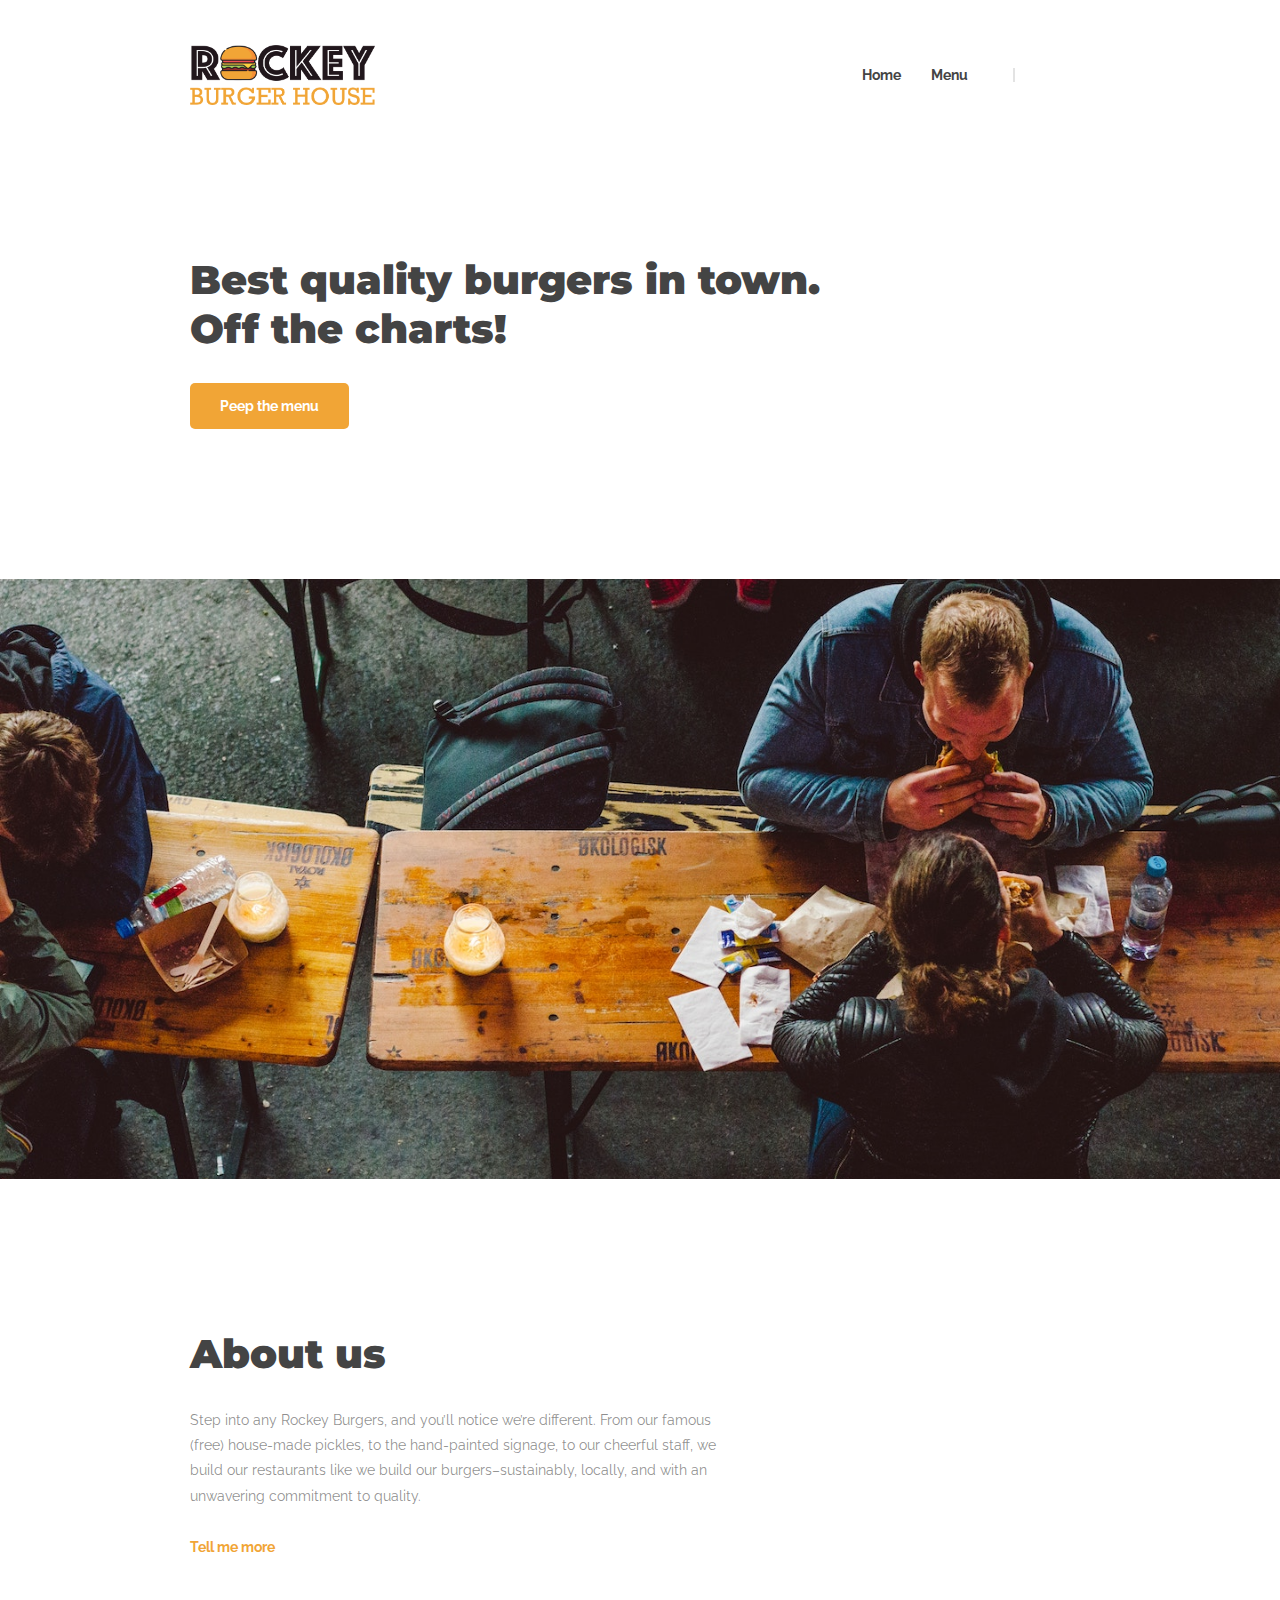
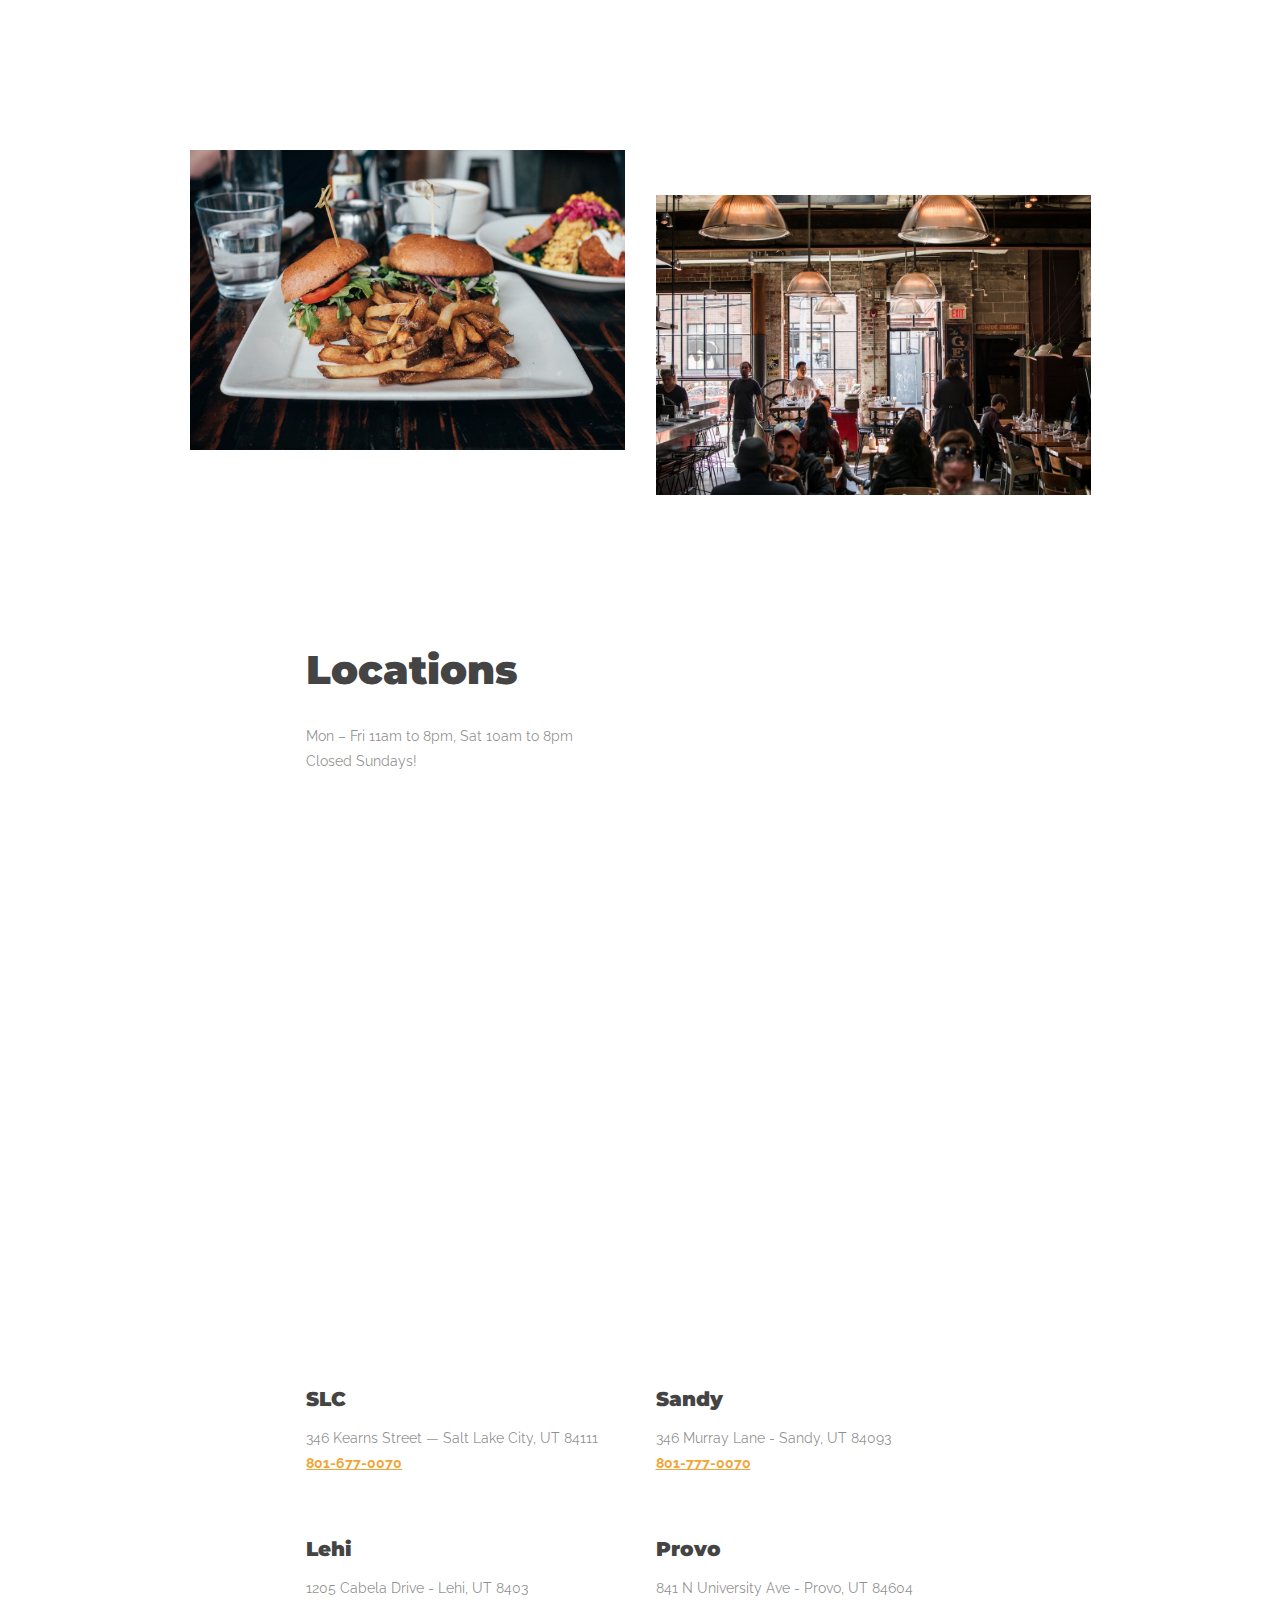
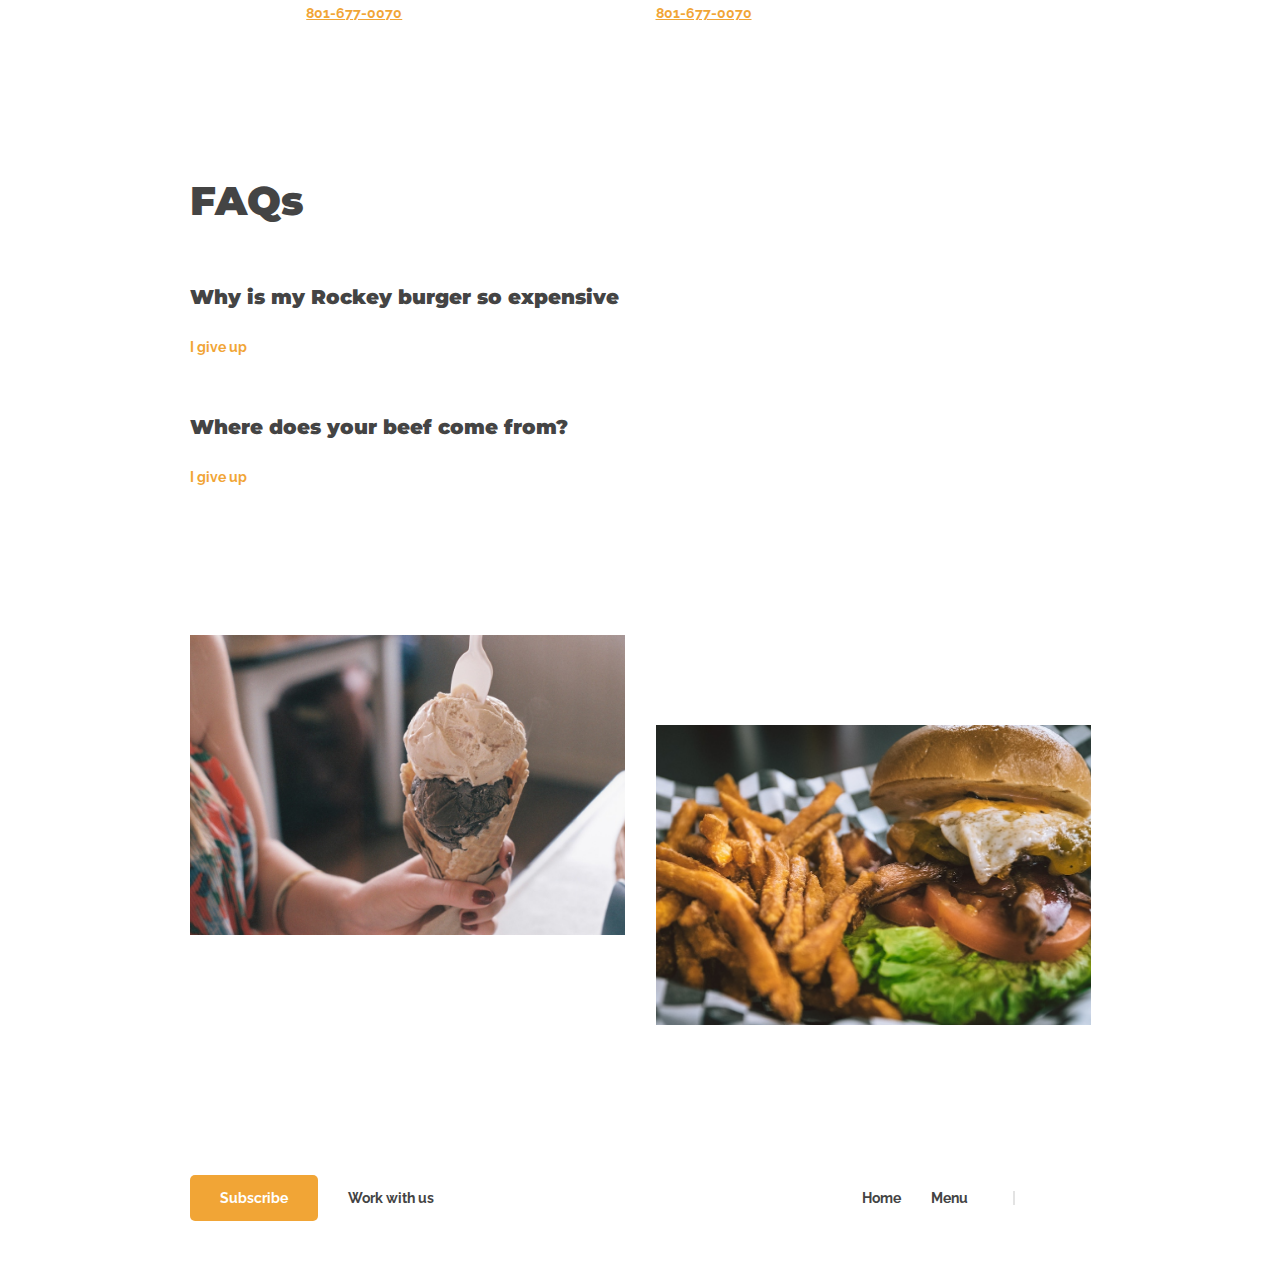
<file: index.html>
<!DOCTYPE html>
<html>
  <head>
    <title>Rockey Burgers</title>
    <meta charset="utf-8">
    <meta name="viewport" content="width=device-width, initial-scale=1.0">
    <link rel="stylesheet" href="https://fonts.googleapis.com/css?family=Montserrat:900|Raleway:400,700">
    <link rel="stylesheet" href="https://use.fontawesome.com/releases/v5.3.1/css/all.css" integrity="sha384-mzrmE5qonljUremFsqc01SB46JvROS7bZs3IO2EmfFsd15uHvIt+Y8vEf7N7fWAU" crossorigin="anonymous">
    <script src="https://ajax.googleapis.com/ajax/libs/jquery/3.3.1/jquery.min.js" defer></script>
    <script src="src/js/main.js" defer></script>
    <link rel="stylesheet" href="src/css/main.css">
  </head>
  <body>
    <div class="overlay" id="sub">
      <div class="modal">
        <div class="modal-marg"><i class="fas fa-times-circle" id="sub-close"></i>
          <h2>Subscribe</h2>
          <p>Don't miss out on any discounts!</p>
          <form>
            <div class="form-group">
              <label>Full name</label>
              <input type="text">
            </div>
            <div class="form-group">
              <label>Email</label>
              <input type="email">
            </div>
            <div class="form-group">
              <label>Phone</label>
              <input type="text">
            </div>
            <div class="form-group">
              <input type="submit">
            </div>
          </form>
        </div>
      </div>
    </div>
    <div class="overlay" id="work">
      <div class="modal">
        <div class="modal-marg"><i class="fas fa-times-circle" id="work-close"></i>
          <h2>Jobs</h2>
          <p>Join our great team!</p>
          <form>
            <div class="form-group">
              <label>Name</label>
              <input type="text" placeholder="First">
              <input type="text" placeholder="Last">
            </div>
            <div class="form-group">
              <label>Address</label>
              <input type="text" placeholder="Line 1">
              <input type="text" placeholder="Line 2">
            </div>
            <div class="form-group">
              <label>City</label>
              <input type="text">
            </div>
            <div class="form-group">
              <label>State</label>
              <input type="text">
            </div>
            <div class="form-group">
              <label>Zip</label>
              <input type="text">
            </div>
            <div class="form-group">
              <label>Phone</label>
              <input type="text">
            </div>
            <div class="form-group">
              <label>Email</label>
              <input type="email">
            </div>
            <div class="form-group">
              <label>Work history</label>
              <p>Tell us about your last two jobs. What did you do? Who did you work for? How long were you there?</p>
              <input type="text">
              <input type="text">
            </div>
            <div class="form-group">
              <label>Availability<br></label><input type="radio" name="availability" value="male" checked> Daytime
<input type="radio" name="availability" value="female"> Evenings
<input type="radio" name="availability" value="other"> Anytime  
            </div>
            <div class="form-group">
              <label>What makes you a great fit?</label>
              <input type="text">
            </div>
            <div class="form-group">
              <input type="submit">
            </div>
          </form>
        </div>
      </div>
    </div>
    <div class="container">
      <div class="marg">
        <div class="header"><img class="logo" src="src/images/logo.png" alt="rockey burgers logo">
          <div class="nav">
            <div class="nav-links"><a href="#">Home</a><a href="src/pug/menu.html">Menu</a></div>
            <div class="spacer"></div>
            <div class="nav-socials"><a href="#"><i class="fab fa-twitter"></i></a><a href="https://www.facebook.com/keyburgers"><i class="fab fa-facebook"></i></a></div>
          </div>
        </div>
        <div class="slogan">
          <h1>Best quality burgers in town.<br>Off the charts!</h1><a class="button" href="src/pug/menu.html">Peep the menu</a>
        </div>
      </div>
    </div>
    <div class="hero" id="home-hero"></div>
    <div class="container">
      <div class="marg">
        <div class="about">
          <div class="row">
            <div class="col col--5-of-8">
              <h1>About us</h1>
              <p>Step into any Rockey Burgers, and you’ll notice we’re different. From our famous (free) house-made pickles, to the hand-painted signage, to our cheerful staff, we build our restaurants like we build our burgers–sustainably, locally, and with an unwavering commitment to quality.</p>
              <div id="about-more">
                <p>Fresh, quality produce, meat, dairy and buns, sourced from partners located just miles from our restaurants, are the ingredients to making the perfect burger. This commitment to creating the best possible food for our guests is a direct reflection of our promise of creating fast food burgers using slow food values.</p>
                <h2>Bite into any Super burger, and taste the difference. Our burgers, fries, and shakes are made with the finest, freshest ingredients available.</h2>
                <p>All our beef is Rockey Farms, humanely-raised, vegetarian-fed, ground fresh daily, and sourced from a family-owned ranch.</p>
                <p>All of our shakes and cones are made with organic cream from Rockey Creamery, a small, family-owned, organic farm located South of Nephi, Utah.</p>
                <p>Our buns are baked to our specification by an artisan baker in Nephi, UT.</p>
                <p>The potatoes we use to make our French fries are made from potatoes grown in North America by growers who are required to identify the genetic source of their seed potatoes. We do not work with genetically modified potato varieties. Our potatoes are processed fresh off the field and delivered to us without any modifications. We proudly serve Sir Kensington ketchup.</p>
              </div>
              <div class="cta" id="about-cta">
                <div class="cta-content"><a>Tell me more</a><i class="fas fa-arrow-alt-circle-down"></i></div>
              </div>
            </div>
          </div>
        </div>
        <div class="tiles">
          <div class="row">
            <div class="col col--1-of-2">
              <div class="tile" id="menu-hero"></div>
            </div>
            <div class="col col--1-of-2">
              <div class="tile tile-down" id="interior"></div>
            </div>
          </div>
        </div>
        <div class="locations">
          <div class="row">
            <div class="col col--4-of-8 col--push-1-of-8">
              <div class="locations-title">
                <h1>Locations</h1>
                <p>Mon – Fri 11am to 8pm, Sat 10am to 8pm<br>Closed Sundays!</p>
              </div>
            </div>
          </div>
          <iframe src="https://www.google.com/maps/embed?pb=!1m18!1m12!1m3!1d3531.6878218168486!2d-111.89544191502549!3d40.7687590188219!2m3!1f0!2f0!3f0!3m2!1i1024!2i768!4f13.1!3m3!1m2!1s0x8752f508b7dc56a9%3A0x13d77d6e854d7e79!2sCity+Creek+Center!5e0!3m2!1sen!2sus!4v1537643803330" frameborder="0" style="border:0" allowfullscreen></iframe>
          <div class="columns">
            <div class="row">
              <div class="col col--3-of-8 col--push-1-of-8">
                <div class="column-item">
                  <h2>SLC</h2>
                  <p>346 Kearns Street — Salt Lake City, UT 84111<br><u>801-677-0070</u></p>
                </div>
              </div>
              <div class="col col--3-of-8">
                <div class="column-item">
                  <h2>Sandy</h2>
                  <p>346 Murray Lane - Sandy, UT 84093<br><u>801-777-0070</u></p>
                </div>
              </div>
            </div>
            <div class="row">
              <div class="col col--3-of-8 col--push-1-of-8">
                <div class="column-item">
                  <h2>Lehi</h2>
                  <p>1205 Cabela Drive - Lehi, UT 8403<br><u>801-677-0070</u></p>
                </div>
              </div>
              <div class="col col--3-of-8">
                <div class="column-item">
                  <h2>Provo</h2>
                  <p>841 N University Ave - Provo, UT 84604<br><u>801-677-0070</u></p>
                </div>
              </div>
            </div>
          </div>
        </div>
        <div class="faqs">
          <div class="row">
            <div class="col col--5-of-8">
              <h1>FAQs</h1>
              <div class="question">
                <h2>Why is my Rockey burger so expensive</h2>
                <div id="whyburger-more">
                  <p>We focus on making meals with the best and freshest ingredients, like humanely-raised beef that is ground fresh each day, organic chicken, and Rockey Family Dairy’s organic cream for our ice cream cones, sundaes and shakes.</p>
                  <p>Our commitment to freshness and quality means higher prices than you’d find at traditional fast-food burger chains. It also means food that tastes way better — because, well, it is.</p>
                </div>
                <div class="cta" id="whyburger-cta">
                  <div class="cta-content"><a>I give up</a><i class="fas fa-arrow-alt-circle-down"></i></div>
                </div>
              </div>
              <div class="question">
                <h2>Where does your beef come from?</h2>
                <div id="wherebeef-more">
                  <p>We source our humanely-raised, vegetarian-fed beef from local, family-owned ranches. We use an 85% to 15% protein to fat blend, a mixture of the lean protein and the marbling found on in a cut of steak for our ground beef. The mixture is ground daily, and thus, our burgers taste so amazing.</p>
                </div>
                <div class="cta" id="wherebeef-cta">
                  <div class="cta-content"><a>I give up</a><i class="fas fa-arrow-alt-circle-down"></i></div>
                </div>
              </div>
            </div>
          </div>
        </div>
        <div class="tiles">
          <div class="row">
            <div class="col col--1-of-2">
              <div class="tile" id="ice-cream"></div>
            </div>
            <div class="col col--1-of-2">
              <div class="tile tile-down" id="burger"></div>
            </div>
          </div>
        </div>
        <div class="footer">
          <div class="actions"><a class="button" id="sub-open">Subscribe</a><a id="work-open">Work with us</a></div>
          <div class="nav">
            <div class="nav-links"><a href="#">Home</a><a href="src/pug/menu.html">Menu</a></div>
            <div class="spacer"></div>
            <div class="nav-socials"><a href="http://www.twitter.com/keyburgers"><i class="fab fa-twitter"></i></a><a href="https://www.facebook.com/keyburgers"><i class="fab fa-facebook"></i></a></div>
          </div>
        </div>
      </div>
    </div>
  </body>
</html>
</file>
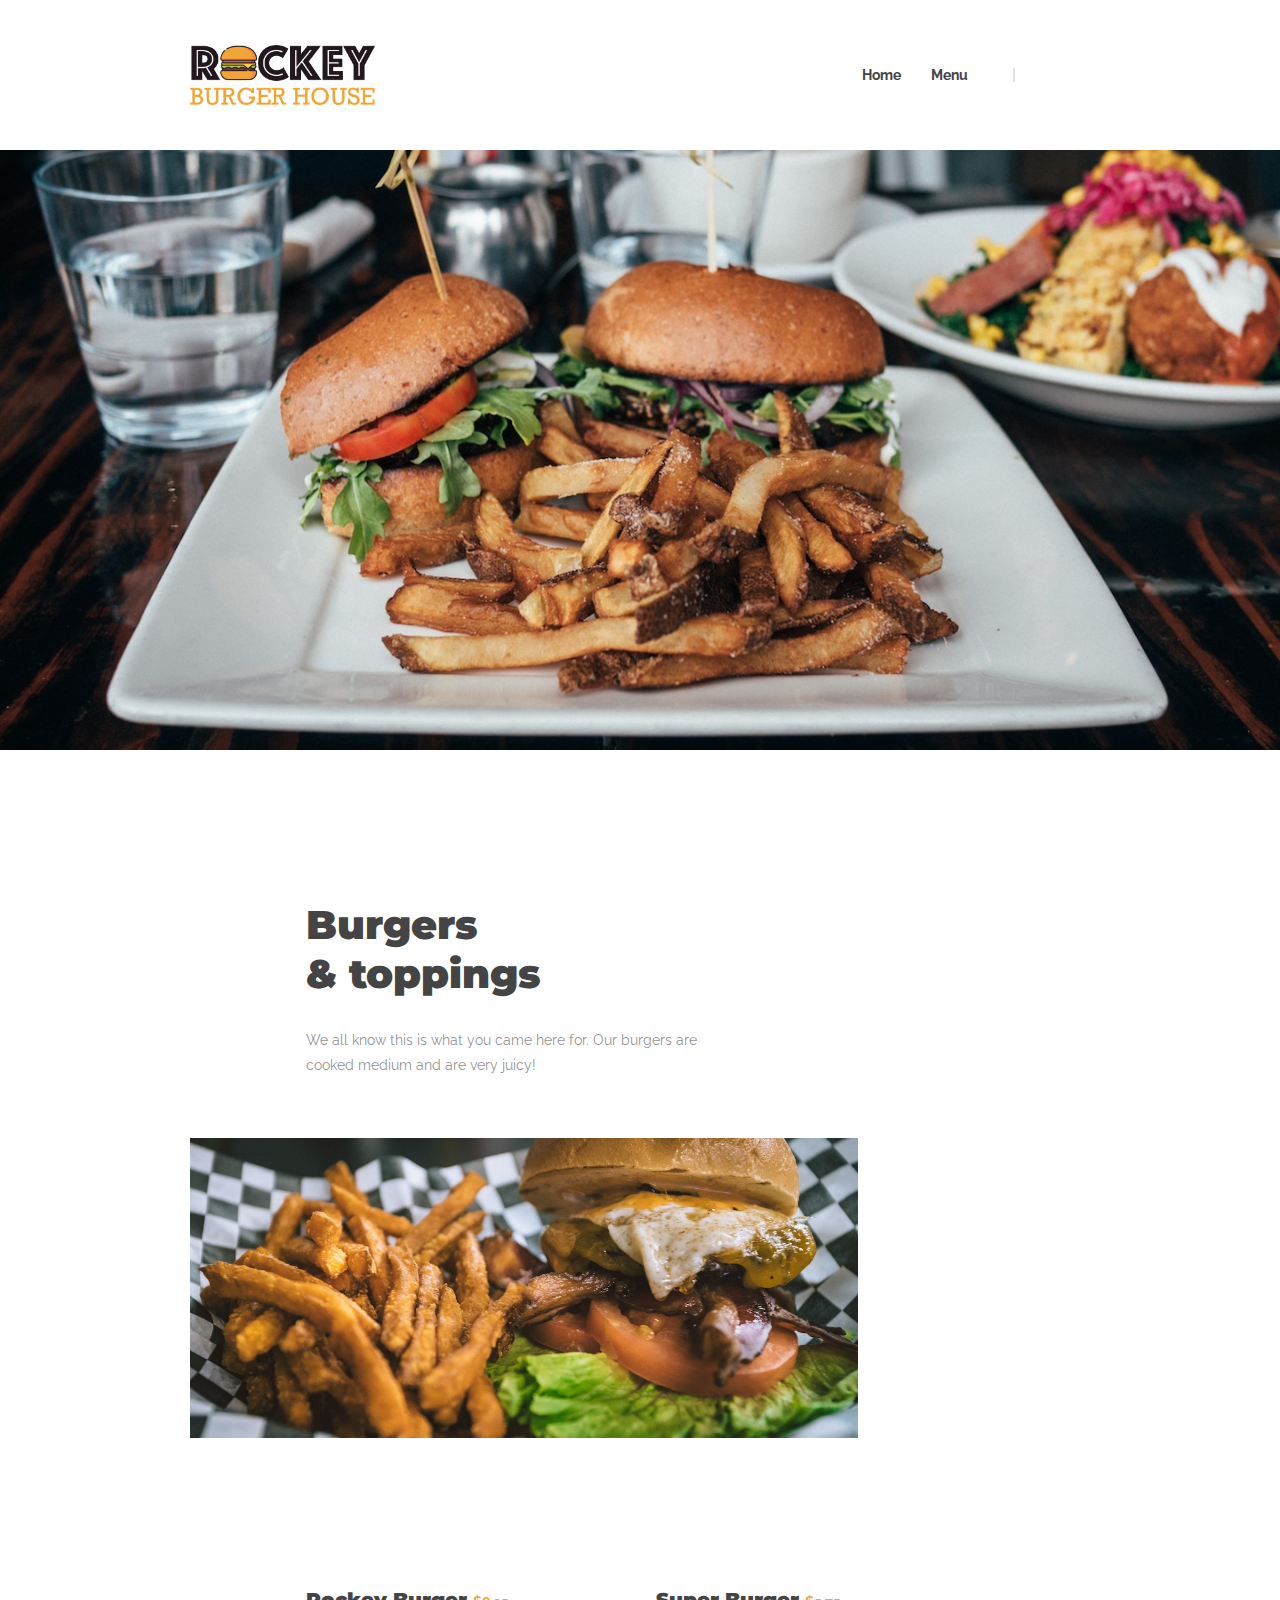
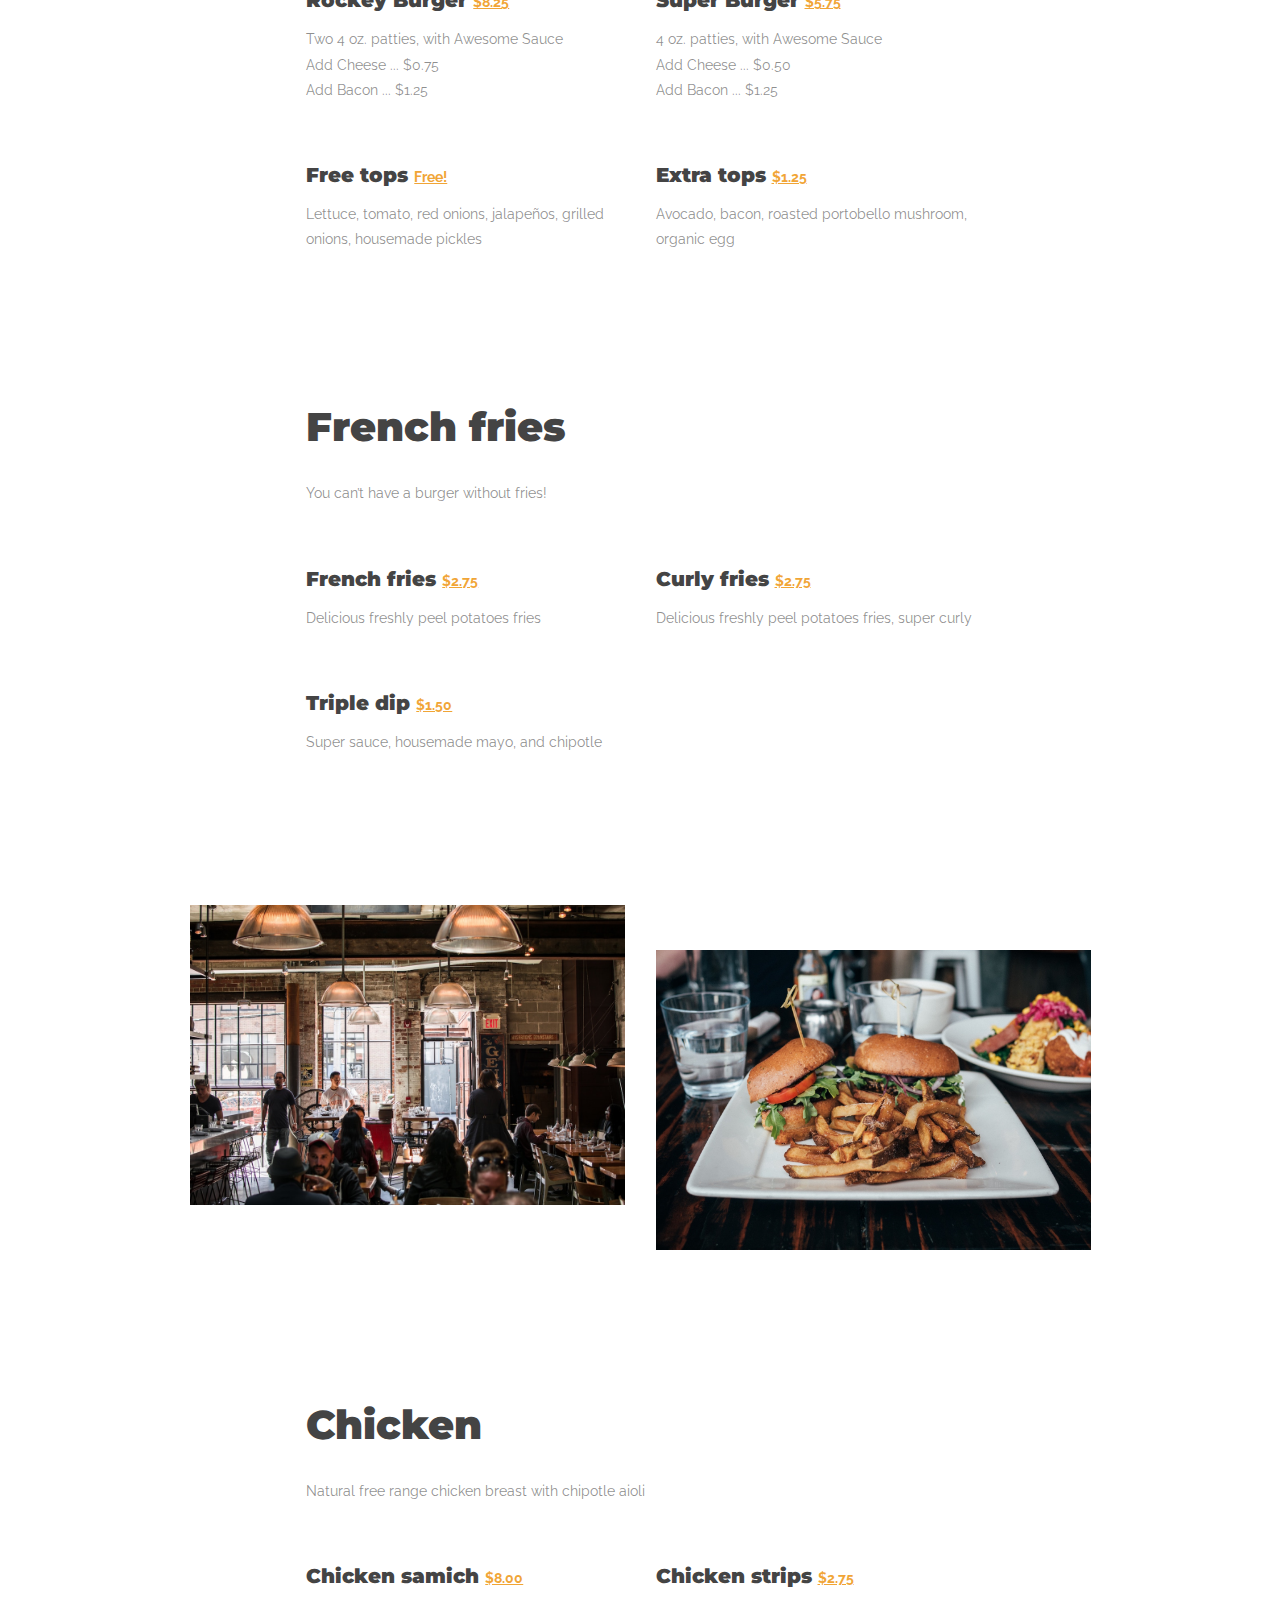
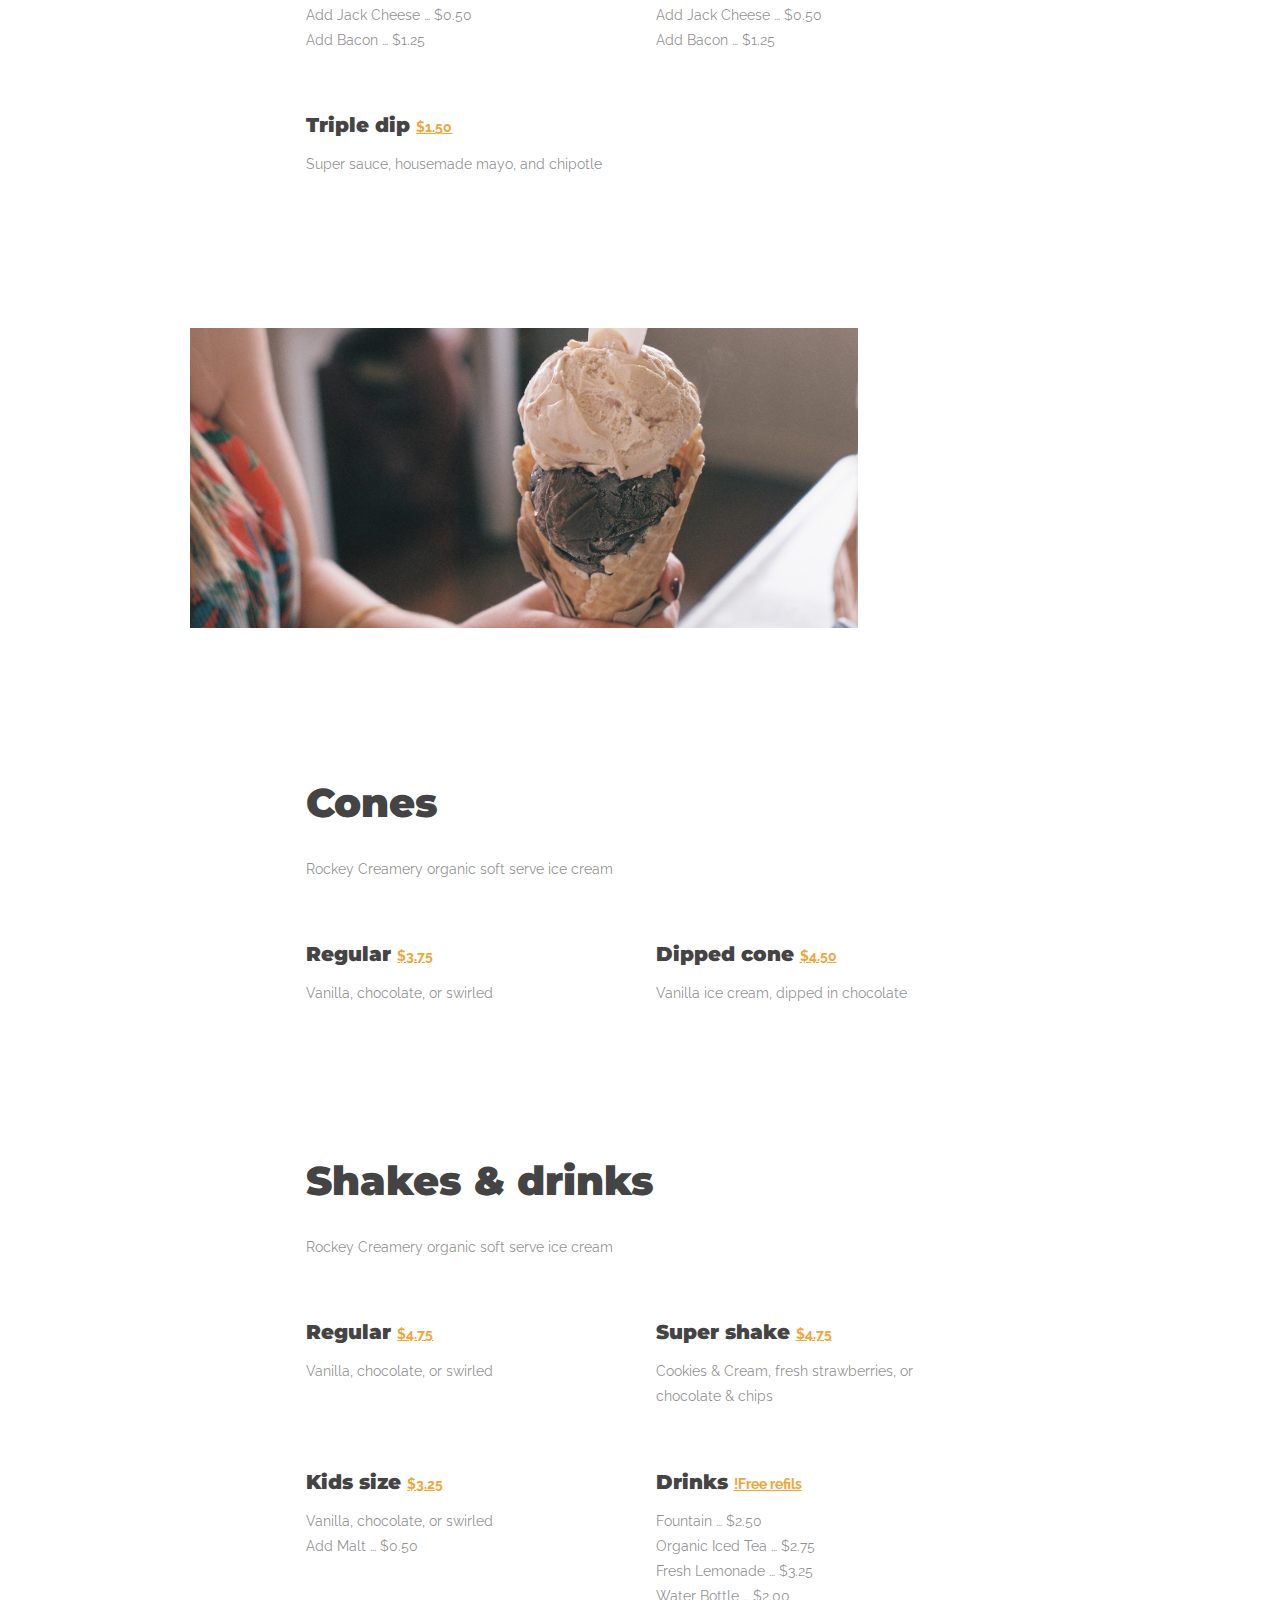
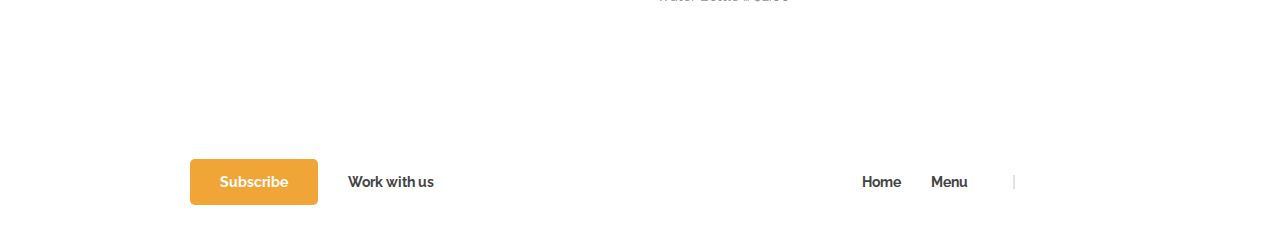
<file: src/pug/menu.html>
<!DOCTYPE html>
<html>
  <head>
    <title>Rockey Burgers: Menu</title>
    <meta charset="utf-8">
    <meta name="viewport" content="width=device-width, initial-scale=1.0">
    <link rel="stylesheet" href="https://fonts.googleapis.com/css?family=Montserrat:900|Raleway:400,700">
    <link rel="stylesheet" href="https://use.fontawesome.com/releases/v5.3.1/css/all.css" integrity="sha384-mzrmE5qonljUremFsqc01SB46JvROS7bZs3IO2EmfFsd15uHvIt+Y8vEf7N7fWAU" crossorigin="anonymous">
    <script src="https://ajax.googleapis.com/ajax/libs/jquery/3.3.1/jquery.min.js" defer></script>
    <script src="../js/main.js" defer></script>
    <link rel="stylesheet" href="../css/main.css">
  </head>
  <body>
    <div class="overlay" id="sub">
      <div class="modal">
        <div class="modal-marg"><i class="fas fa-times-circle" id="sub-close"></i>
          <h2>Subscribe</h2>
          <p>Don't miss out on any discounts!</p>
          <form>
            <div class="form-group">
              <label>Full name</label>
              <input type="text">
            </div>
            <div class="form-group">
              <label>Email</label>
              <input type="email">
            </div>
            <div class="form-group">
              <label>Phone</label>
              <input type="text">
            </div>
            <div class="form-group">
              <input type="submit">
            </div>
          </form>
        </div>
      </div>
    </div>
    <div class="overlay" id="work">
      <div class="modal">
        <div class="modal-marg"><i class="fas fa-times-circle" id="work-close"></i>
          <h2>Jobs</h2>
          <p>Join our great team!</p>
          <form>
            <div class="form-group">
              <label>Name</label>
              <input type="text" placeholder="First">
              <input type="text" placeholder="Last">
            </div>
            <div class="form-group">
              <label>Address</label>
              <input type="text" placeholder="Line 1">
              <input type="text" placeholder="Line 2">
            </div>
            <div class="form-group">
              <label>City</label>
              <input type="text">
            </div>
            <div class="form-group">
              <label>State</label>
              <input type="text">
            </div>
            <div class="form-group">
              <label>Zip</label>
              <input type="text">
            </div>
            <div class="form-group">
              <label>Phone</label>
              <input type="text">
            </div>
            <div class="form-group">
              <label>Email</label>
              <input type="email">
            </div>
            <div class="form-group">
              <label>Work history</label>
              <p>Tell us about your last two jobs. What did you do? Who did you work for? How long were you there?</p>
              <input type="text">
              <input type="text">
            </div>
            <div class="form-group">
              <label>Availability<br></label><input type="radio" name="availability" value="male" checked> Daytime
<input type="radio" name="availability" value="female"> Evenings
<input type="radio" name="availability" value="other"> Anytime  
            </div>
            <div class="form-group">
              <label>What makes you a great fit?</label>
              <input type="text">
            </div>
            <div class="form-group">
              <input type="submit">
            </div>
          </form>
        </div>
      </div>
    </div>
    <div class="container">
      <div class="marg">
        <div class="header"><img class="logo" src="../images/logo.png" alt="rockey burgers logo">
          <div class="nav">
            <div class="nav-links"><a href="../../index.html">Home</a><a href="#">Menu</a></div>
            <div class="spacer"></div>
            <div class="nav-socials"><a href="http://www.twitter.com/keyburgers"><i class="fab fa-twitter"></i></a><a href="https://www.facebook.com/keyburgers"><i class="fab fa-facebook"></i></a></div>
          </div>
        </div>
      </div>
    </div>
    <div class="hero" id="menu-hero"></div>
    <div class="container">
      <div class="marg">
        <div class="burgers">
          <div class="row">
            <div class="col col--4-of-8 col--push-1-of-8">
              <div class="burgers-title">
                <h1>Burgers<br>&amp; toppings</h1>
                <p>We all know this is what you came here for. Our burgers are cooked medium and are very juicy!</p>
              </div>
            </div>
          </div>
          <div class="row">
            <div class="col col--6-of-8">
              <div class="image" id="burger"></div>
            </div>
          </div>
          <div class="columns">
            <div class="row">
              <div class="col col--3-of-8 col--push-1-of-8">
                <div class="column-item">
                  <h2>Rockey Burger <u>$8.25</u></h2>
                  <p>Two 4 oz. patties, with Awesome Sauce<br>Add Cheese ... $0.75<br>Add Bacon ... $1.25</p>
                </div>
              </div>
              <div class="col col--3-of-8">
                <div class="column-item">
                  <h2>Super Burger <u>$5.75</u></h2>
                  <p>4 oz. patties, with Awesome Sauce<br>Add Cheese ... $0.50<br>Add Bacon ... $1.25</p>
                </div>
              </div>
            </div>
            <div class="row">
              <div class="col col--3-of-8 col--push-1-of-8">
                <div class="column-item">
                  <h2>Free tops <u>Free!</u></h2>
                  <p>Lettuce, tomato, red onions, jalapeños, grilled onions, housemade pickles</p>
                </div>
              </div>
              <div class="col col--3-of-8">
                <div class="column-item">
                  <h2>Extra tops <u>$1.25</u></h2>
                  <p>Avocado, bacon, roasted portobello mushroom, organic egg</p>
                </div>
              </div>
            </div>
          </div>
        </div>
        <div class="fries">
          <div class="row">
            <div class="col col--4-of-8 col--push-1-of-8">
              <div class="fries-title">
                <h1>French fries</h1>
                <p>You can’t have a burger without fries!</p>
              </div>
            </div>
          </div>
          <div class="columns">
            <div class="row">
              <div class="col col--3-of-8 col--push-1-of-8">
                <div class="column-item">
                  <h2>French fries <u>$2.75</u></h2>
                  <p>Delicious freshly peel potatoes fries</p>
                </div>
              </div>
              <div class="col col--3-of-8">
                <div class="column-item">
                  <h2>Curly fries <u>$2.75</u></h2>
                  <p>Delicious freshly peel potatoes fries, super curly</p>
                </div>
              </div>
            </div>
            <div class="row">
              <div class="col col--3-of-8 col--push-1-of-8">
                <div class="column-item">
                  <h2>Triple dip <u>$1.50</u></h2>
                  <p>Super sauce, housemade mayo, and chipotle</p>
                </div>
              </div>
            </div>
          </div>
        </div>
        <div class="tiles">
          <div class="row">
            <div class="col col--1-of-2">
              <div class="tile" id="interior"></div>
            </div>
            <div class="col col--1-of-2">
              <div class="tile tile-down" id="menu-hero"></div>
            </div>
          </div>
        </div>
        <div class="chicken">
          <div class="row">
            <div class="col col--4-of-8 col--push-1-of-8">
              <div class="fries-title">
                <h1>Chicken</h1>
                <p>Natural free range chicken breast with chipotle aioli</p>
              </div>
            </div>
          </div>
          <div class="columns">
            <div class="row">
              <div class="col col--3-of-8 col--push-1-of-8">
                <div class="column-item">
                  <h2>Chicken samich <u>$8.00</u></h2>
                  <p>Add Jack Cheese … $0.50<br>Add Bacon … $1.25</p>
                </div>
              </div>
              <div class="col col--3-of-8">
                <div class="column-item">
                  <h2>Chicken strips <u>$2.75</u></h2>
                  <p>Add Jack Cheese … $0.50<br>Add Bacon … $1.25</p>
                </div>
              </div>
            </div>
            <div class="row">
              <div class="col col--3-of-8 col--push-1-of-8">
                <div class="column-item">
                  <h2>Triple dip <u>$1.50</u></h2>
                  <p>Super sauce, housemade mayo, and chipotle</p>
                </div>
              </div>
            </div>
          </div>
        </div>
        <div class="row">
          <div class="col col--6-of-8">
            <div class="image" id="ice-cream"></div>
          </div>
        </div>
        <div class="cones">
          <div class="row">
            <div class="col col--4-of-8 col--push-1-of-8">
              <div class="fries-title">
                <h1>Cones</h1>
                <p>Rockey Creamery organic soft serve ice cream</p>
              </div>
            </div>
          </div>
          <div class="columns">
            <div class="row">
              <div class="col col--3-of-8 col--push-1-of-8">
                <div class="column-item">
                  <h2>Regular <u>$3.75</u></h2>
                  <p>Vanilla, chocolate, or swirled</p>
                </div>
              </div>
              <div class="col col--3-of-8">
                <div class="column-item">
                  <h2>Dipped cone <u>$4.50</u></h2>
                  <p>Vanilla ice cream, dipped in chocolate</p>
                </div>
              </div>
            </div>
          </div>
        </div>
        <div class="shakes">
          <div class="row">
            <div class="col col--4-of-8 col--push-1-of-8">
              <div class="fries-title">
                <h1>Shakes &amp; drinks</h1>
                <p>Rockey Creamery organic soft serve ice cream</p>
              </div>
            </div>
          </div>
          <div class="columns">
            <div class="row">
              <div class="col col--3-of-8 col--push-1-of-8">
                <div class="column-item">
                  <h2>Regular <u>$4.75</u></h2>
                  <p>Vanilla, chocolate, or swirled</p>
                </div>
              </div>
              <div class="col col--3-of-8">
                <div class="column-item">
                  <h2>Super shake <u>$4.75</u></h2>
                  <p>Cookies &amp; Cream, fresh strawberries, or chocolate &amp; chips</p>
                </div>
              </div>
            </div>
          </div>
          <div class="columns">
            <div class="row">
              <div class="col col--3-of-8 col--push-1-of-8">
                <div class="column-item">
                  <h2>Kids size <u>$3.25</u></h2>
                  <p>Vanilla, chocolate, or swirled<br>Add Malt … $0.50</p>
                </div>
              </div>
              <div class="col col--3-of-8">
                <div class="column-item">
                  <h2>Drinks <u>!Free refils</u></h2>
                  <p>Fountain … $2.50<br>Organic Iced Tea … $2.75<br>Fresh Lemonade … $3.25<br>Water Bottle … $2.00</p>
                </div>
              </div>
            </div>
          </div>
        </div>
        <div class="footer">
          <div class="actions"><a class="button" id="sub-open">Subscribe</a><a id="work-open">Work with us</a></div>
          <div class="nav">
            <div class="nav-links"><a href="../../index.html">Home</a><a href="#">Menu</a></div>
            <div class="spacer"></div>
            <div class="nav-socials"><a href="http://www.twitter.com/keyburgers"><i class="fab fa-twitter"></i></a><a href="https://www.facebook.com/keyburgers"><i class="fab fa-facebook"></i></a></div>
          </div>
        </div>
      </div>
    </div>
  </body>
</html>
</file>
<file: src/css/main.css>
@charset "UTF-8";
/*-----------------------------------*\
  $TOAST-GRID
  An insane grid.
  You'd be mad to use it.
  Usage
  =====
  Assuming default values:
  <div class="grid">
    <div class="grid__col grid__col--1-of-2">
      A half-width column.
    </div>
    <div class="grid__col grid__col--1-of-4 grid__col--pull-1-of-4">
      A quarter, pulled left by its own width. You get this, right?
    </div>
  </div>
  Customisation
  =============
  $toast-grid-namespace and $toast-grid-column-namespace
  adjusts the class names for the grid. With
  default values, grid wrappers have a class
  of '.grid' and columns '.grid__col'.
  $toast-col-groups(n) adjusts column divisions.
  For example, $toast-col-groups(12) will produce
  a 12-column grid. $col-groups(3,6,8)
  will produce a 3-, 6-, and 8-column grid.
  $toast-gutter-width is—you guessed it—the gutter
  width. Accepts any unit.
  That's it. Have fun.
\*-----------------------------------*/
.row {
  list-style: none;
  margin-left: -30px; }

.col--2-of-2, .col--8-of-8 {
  width: 100%; }

.col--1-of-2, .col--4-of-8 {
  width: 50%; }

.col--2-of-8 {
  width: 25%; }

.col--6-of-8 {
  width: 75%; }

.col--push-2-of-2, .col--push-8-of-8 {
  margin-left: 100%; }

.col--push-1-of-2, .col--push-4-of-8 {
  margin-left: 50%; }

.col--push-2-of-8 {
  margin-left: 25%; }

.col--push-6-of-8 {
  margin-left: 75%; }

.col--pull-2-of-2, .col--pull-8-of-8 {
  margin-left: -100%; }

.col--pull-1-of-2, .col--pull-4-of-8 {
  margin-left: -50%; }

.col--pull-2-of-8 {
  margin-left: -25%; }

.col--pull-6-of-8 {
  margin-left: -75%; }

.col--1-of-8 {
  width: 12.5%; }

.col--push-1-of-8 {
  margin-left: 12.5%; }

.col--pull-1-of-8 {
  margin-left: -12.5%; }

.col--3-of-8 {
  width: 37.5%; }

.col--push-3-of-8 {
  margin-left: 37.5%; }

.col--pull-3-of-8 {
  margin-left: -37.5%; }

.col--5-of-8 {
  width: 62.5%; }

.col--push-5-of-8 {
  margin-left: 62.5%; }

.col--pull-5-of-8 {
  margin-left: -62.5%; }

.col--7-of-8 {
  width: 87.5%; }

.col--push-7-of-8 {
  margin-left: 87.5%; }

.col--pull-7-of-8 {
  margin-left: -87.5%; }

.col {
  box-sizing: border-box;
  display: inline-block;
  margin-right: -.25em;
  min-height: 1px;
  padding-left: 30px;
  vertical-align: top; }
  @media (max-width: 700px) {
    .col {
      display: block;
      margin-left: 0;
      margin-right: 0;
      width: auto; } }
  @media (max-width: 700px) and (min-width: 480px) {
    .col[class*="col--m-"] {
      display: inline-block;
      margin-right: -.24em; }
    .col.col--m-1-of-2, .col.col--m-2-of-4 {
      width: 50%; }
    .col.col--m-1-of-3 {
      width: 33.3333333333%; }
    .col.col--m-2-of-3 {
      width: 66.6666666667%; }
    .col.col--m-1-of-4 {
      width: 25%; }
    .col.col--m-3-of-4 {
      width: 75%; } }
  @media (max-width: 480px) {
    .col[class*="col--s-"] {
      display: inline-block;
      margin-right: -.24em; }
    .col.col--s-1-of-2, .col.col--s-2-of-4 {
      width: 50%; }
    .col.col--s-1-of-3 {
      width: 33.3333333333%; }
    .col.col--s-2-of-3 {
      width: 66.6666666667%; }
    .col.col--s-1-of-4 {
      width: 25%; }
    .col.col--s-3-of-4 {
      width: 75%; } }

.col--centered {
  display: block;
  margin-left: auto;
  margin-right: auto; }

.col--d-first {
  float: left; }

.col--d-last {
  float: right; }

.row--no-gutter {
  margin-left: 0;
  width: 100%; }
  .row--no-gutter .col {
    padding-left: 0; }
  .row--no-gutter .col--span-all {
    margin-left: 0;
    width: 100%; }

.col--ab {
  vertical-align: bottom; }

.col--am {
  vertical-align: middle; }

body {
  margin: 0;
  color: #444;
  font-family: 'Raleway', sans-serif;
  font-size: 14px;
  font-weight: 400; }

h1, h2 {
  margin: 0 0 30px 0;
  font-family: 'Montserrat', sans-serif;
  font-size: 40px;
  font-weight: 900; }

h2 {
  font-size: 20px;
  margin: 0 0 15px 0; }

p {
  color: rgba(68, 68, 68, 0.6);
  line-height: 1.8;
  margin: 0; }

a {
  color: #444;
  text-decoration: none;
  font-weight: 700; }

u {
  font-weight: 700;
  color: #f1a536;
  font-size: 14px;
  font-weight: 700;
  font-family: 'Raleway', sans-serif; }

i {
  font-size: 18px; }

.button, input[type='submit'] {
  display: inline-block;
  padding: 15px 30px;
  border-radius: 5px;
  color: white;
  background: #f1a536;
  cursor: pointer; }

.cta {
  color: #f1a536;
  display: inline-block;
  cursor: pointer; }
  .cta-content {
    display: flex;
    align-items: center; }
    .cta-content a {
      color: #f1a536; }
    .cta-content i {
      margin: 0 0 0 15px; }

.container {
  max-width: 960px;
  margin: 0 auto; }

.marg {
  margin: 0 30px; }

.header {
  display: flex;
  justify-content: space-between;
  align-items: center;
  margin: 45px 0 0 0; }
  .header .logo {
    height: 60px; }

.nav {
  display: flex;
  align-items: center; }
  .nav .spacer {
    height: 14px;
    width: 2px;
    margin: 0 45px;
    background: rgba(68, 68, 68, 0.15); }
  .nav-links a {
    margin: 0 30px 0 0; }
    .nav-links a:last-of-type {
      margin: 0; }
  .nav-socials a {
    margin: 0 30px 0 0; }
    .nav-socials a:last-of-type {
      margin: 0; }

.slogan {
  margin: 150px 0; }

.hero {
  height: 600px;
  background-color: #eee;
  background-size: cover;
  background-repeat: no-repeat;
  background-position: center; }

.about {
  margin: 150px 0 150px 0; }
  .about .cta {
    margin: 30px 0 0 0; }
  .about #about-more {
    display: none; }

.tile {
  height: 300px;
  background-color: #eee;
  background-size: cover;
  background-repeat: no-repeat;
  background-position: center; }

.tile-down {
  margin: 90px 0 0 0; }
  @media screen and (max-width: 700px) {
    .tile-down {
      display: none; } }

.locations {
  margin: 150px 0; }
  .locations iframe {
    height: 400px;
    width: 100%;
    margin: 60px 0 0 0; }

.columns {
  margin: 150px 0 0 0; }
  @media screen and (max-width: 700px) {
    .columns {
      margin: 60px 0 0 0; } }
  .columns .row:last-child {
    margin-top: 60px; }
    @media screen and (max-width: 700px) {
      .columns .row:last-child {
        margin-top: 0; } }
  @media screen and (max-width: 700px) {
    .columns .column-item {
      margin-top: 30px; } }

.faqs {
  margin: 0 0 150px 0; }
  .faqs h1, .faqs h2 {
    margin: 0 0 60px 0; }
  .faqs h2 {
    margin-bottom: 30px; }
  .faqs .question:last-child {
    margin: 60px 0 0 0; }

#whyburger-more, #wherebeef-more {
  margin: 0 0 30px 0;
  display: none; }

.footer {
  margin: 150px 0 45px 0;
  display: flex;
  justify-content: space-between;
  align-items: center; }
  .footer .button, .footer input[type='submit'] {
    margin: 0 30px 0 0; }

#menu-hero {
  margin: 45px 0 0 0; }

.burgers {
  margin: 150px 0; }
  .burgers-title {
    margin: 0 0 60px 0; }

.image {
  height: 300px;
  background-color: #eee;
  background-size: cover;
  background-repeat: no-repeat;
  background-position: center; }

.fries {
  margin: 0 0 150px 0; }
  .fries .columns {
    margin: 60px 0 0 0; }

.chicken {
  margin: 150px 0 150px 0; }
  .chicken .columns {
    margin: 60px 0 0 0; }

.cones {
  margin: 150px 0 150px 0; }
  .cones .columns {
    margin: 60px 0 0 0; }

.shakes {
  margin: 150px 0 150px 0; }
  .shakes .columns {
    margin: 60px 0 0 0; }

#home-hero {
  background-image: url("../images/home-hero.jpg");
  background-position: center right; }

#menu-hero {
  background-image: url("../images/menu-hero.jpg"); }

#interior {
  background-image: url("../images/interior.jpg"); }

#ice-cream {
  background-image: url("../images/ice-cream.jpg"); }

#burger {
  background-image: url("../images/burger.jpg"); }

.overlay {
  position: absolute;
  height: 100vh;
  width: 100%;
  bottom: 0;
  background: rgba(68, 68, 68, 0.85);
  display: flex;
  justify-content: center;
  align-items: center; }

.modal {
  height: 500px;
  width: 400px;
  background: white;
  box-shadow: 0px 3px 20px 0px rgba(0, 0, 0, 0.16);
  margin: 45px;
  overflow: auto; }
  .modal-marg {
    margin: 45px; }
  .modal i {
    position: relative;
    float: right;
    cursor: pointer; }
  .modal p {
    margin: 0 0 30px 0; }

input[type='email'], input[type='text'] {
  width: 100%;
  font-family: 'Raleway', sans-serif;
  font-size: 14px;
  padding: 7px 0;
  display: inline-block; }

label {
  font-weight: 700; }

.form-group {
  margin: 0 0 15px 0; }

input[type='submit'] {
  border: none;
  font-family: 'Raleway', sans-serif;
  font-size: 14px;
  font-weight: 700; }

#sub {
  display: none; }

#work {
  display: none; }

#work-open {
  cursor: pointer; }
</file>
